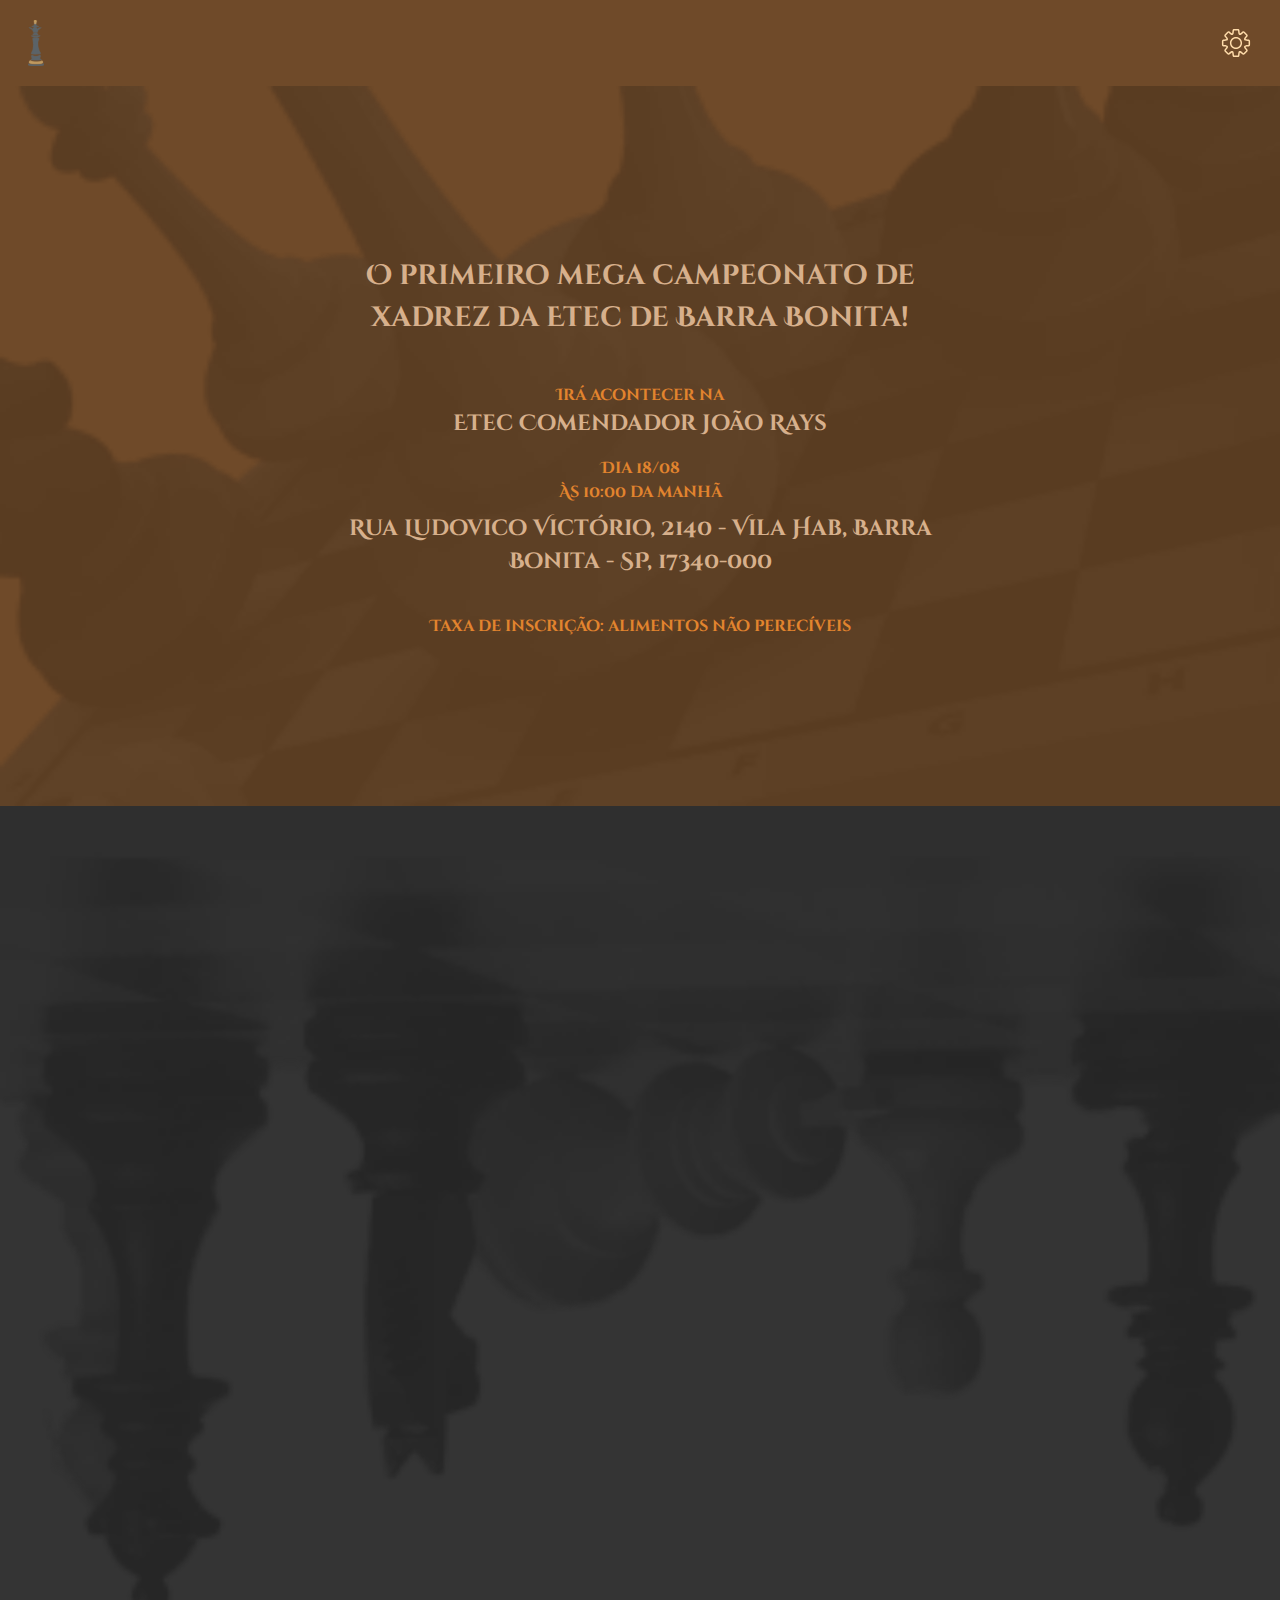
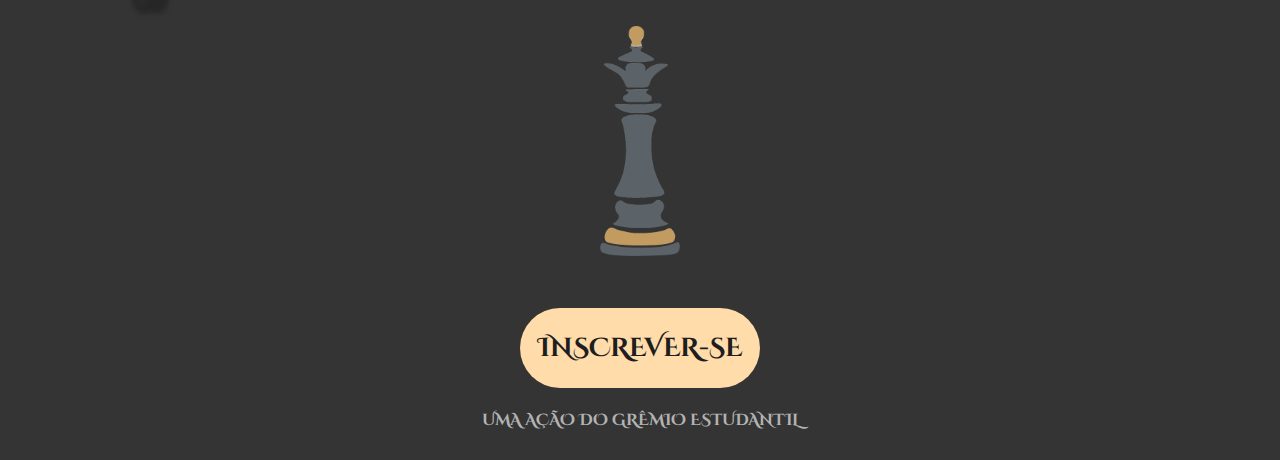
<file: index.html>
<!DOCTYPE html>
<html lang="pt-br">
  <head>
    <meta charset="UTF-8">
    <meta name="viewport" content="width=device-width, initial-scale=1.0">
    <meta name="description" content="Página inicial do campeonato de xadrez da Etec de Barra Bonita!">
    <link rel="shortcut icon" href="./src/assets/favicon.svg" type="xml+svg">
    <title>Xadrez Etec | Início</title>
    <link rel="stylesheet" href="./src/styles/global.css">
    <link rel="stylesheet" href="./src/styles/index.css">
    <link rel="stylesheet" href="./src/styles/menu.css">
  </head>
  <body>
    <header class="header">
      <img src="./src/assets/logo.svg" alt="Logo do Xadrez Etec representado pela peça Rainha">
      <button id="configBtn" aria-label="Abrir menu de configurações clicando no botão ou apertando a tecla Esc">
        <img src="./src/assets/config.svg" alt="Engrenagem que representa a opção de abrir as configurações">
      </button>
    </header>

    <aside id="configMenu" class="menu">
      <div class="menu__content">
        <ul class="menu__list">
          <li class="menu__item">
            <button id="increasesBtn">A+</button>
            <button id="decreasesBtn">A-</button>
          </li>
        </ul>
      </div>
    </aside>

    <main class="main">
      <section class="main__information">
        <h1 class="title first-title">O primeiro mega campeonato de xadrez da Etec de Barra Bonita!</h1>

        <h2 class="title second-title">Irá acontecer na</h2>
        <h3 class="title third-title">Etec Comendador João Rays</h3>

        <h3 class="title second-title">Dia 18/08</h3>
        <h3 class="title second-title">Às 10:00 da manhã</h3>
        
        <address class="address">
          Rua Ludovico Victório, 2140 - Vila Hab, Barra Bonita - SP, 17340-000
        </address>

        <h2 class="title second-title">Taxa de inscrição: alimentos não perecíveis</h2>
      </section>
    </main>

    <div class="section__images">
      <div class="images__header">
        <span class="letters">f</span>
        <span class="letters">g</span>
        <span class="letters">h</span>
      </div>
      <img class="images__squares" src="./src/assets/squares-index.svg" alt="">
    </div>
    
    <footer class="footer">
      <img class="footer__image" src="./src/assets/parts.png" alt="">

      <div class="footer__logo">
        <img src="./src/assets/logo.svg" alt="Logo do Xadrez Etec representado pela peça Rainha">
      </div>

      <div class="footer__content">
        <a href="./form.html" hreflang="pt-br" rel="next">Inscrever-se</a>
        <p>Uma ação do grêmio estudantil</p>
      </div>
    </footer>

    <script src="./src/scripts/main.js"></script>
  </body>
</html>
</file>
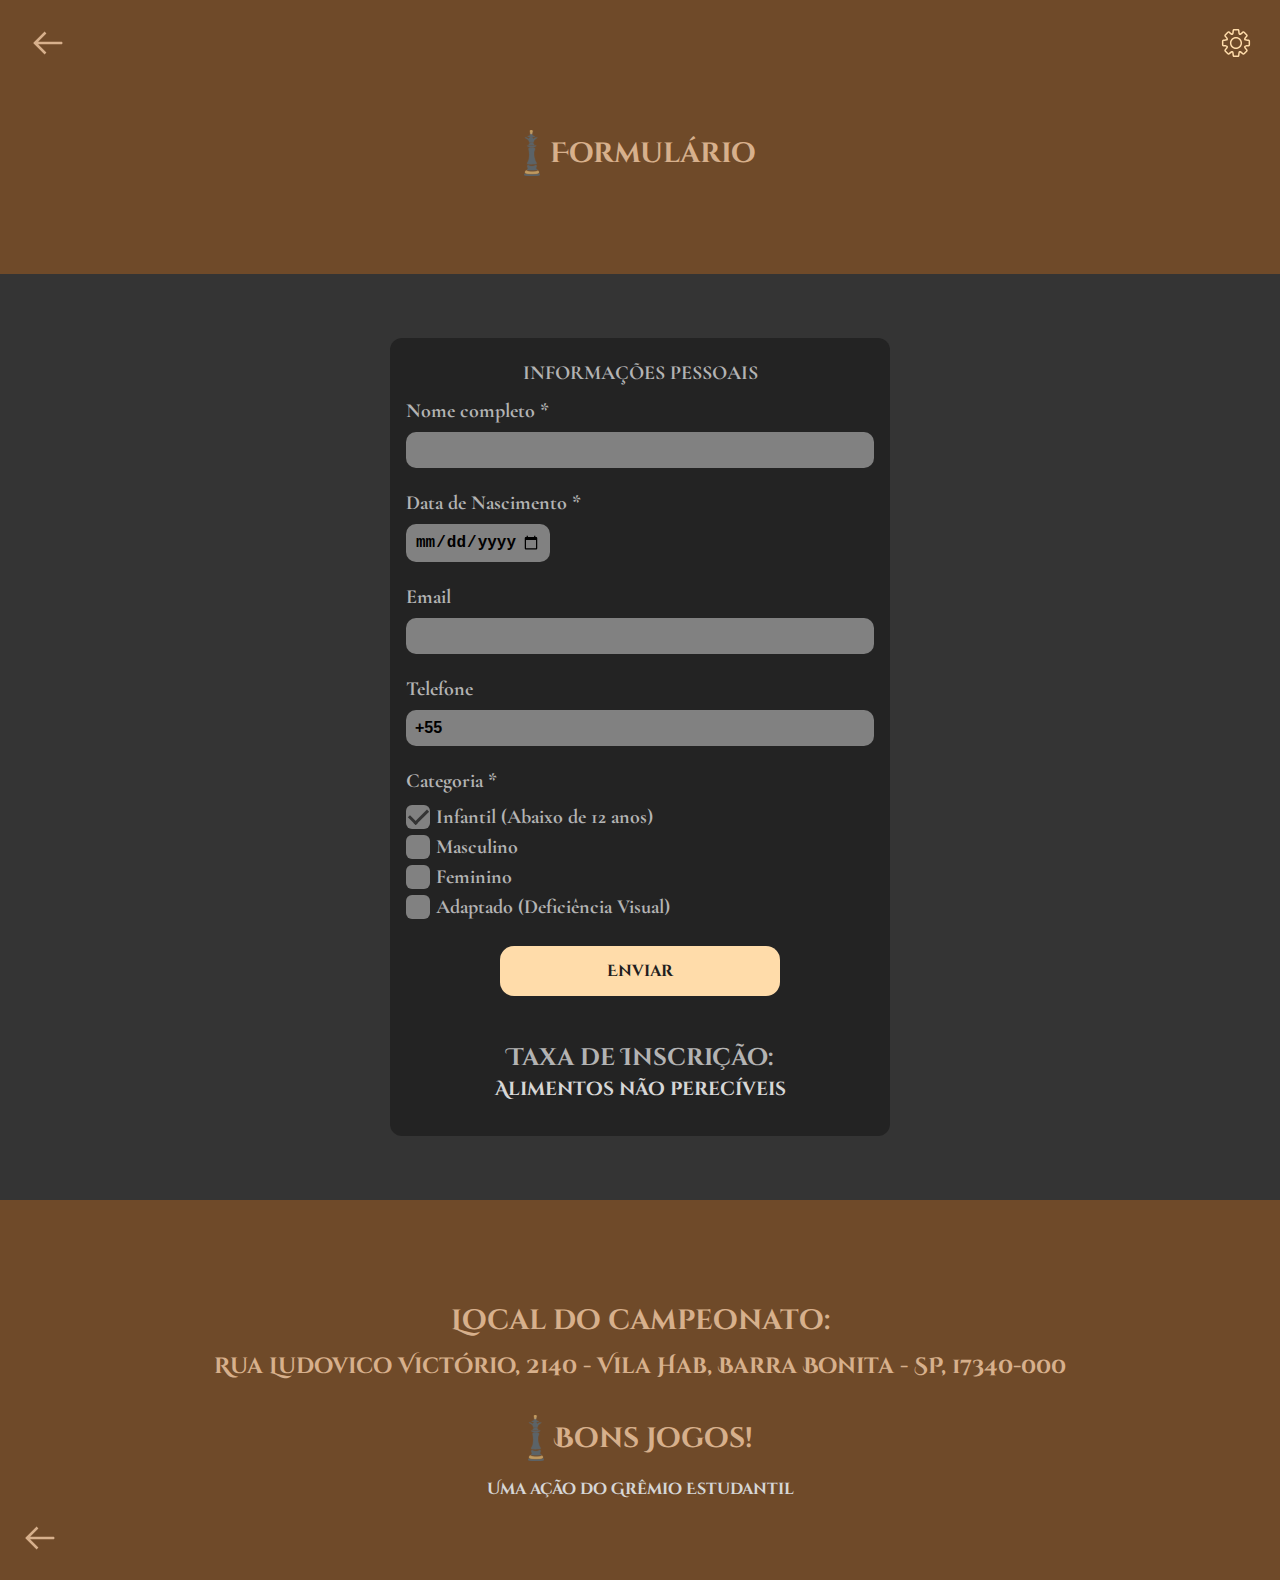
<file: form.html>
<!DOCTYPE html>
<html lang="pt-br">
  <head>
    <meta charset="UTF-8">
    <meta name="viewport" content="width=device-width, initial-scale=1.0">
    <meta name="description" content="Formulário de inscrição do campeonato de xadrez da Etec de Barra Bonita!">
    <link rel="shortcut icon" href="./src/assets/favicon.svg" type="xml+svg">
    <title>Xadrez Etec | Formulário de Inscrição</title>
    <link rel="stylesheet" href="./src/styles/global.css">
    <link rel="stylesheet" href="./src/styles/form.css">
    <link rel="stylesheet" href="./src/styles/menu.css">
  </head>
  <body>
    <header class="header">
      <a href="./index.html" hreflang="pt-br" rel="prev" aria-label="Voltar para página inicial">
        <img src="./src/assets/back.svg" alt="Seta para a esquerda indicando a ação de voltar para página inicial">
      </a>

      <button id="configBtn" aria-label="Abrir menu de configurações clicando no botão ou apertando a tecla Esc">
        <img src="./src/assets/config.svg" alt="Menu de configurações">
      </button>
    </header>

    <aside id="configMenu" class="menu">
      <div class="menu__content">
        <ul class="menu__list">
          <li class="menu__item">
            <button id="increasesBtn">A+</button>
            <button id="decreasesBtn">A-</button>
          </li>
        </ul>
      </div>
    </aside>

    <main class="main">
      <div class="main__header">
        <img src="./src/assets/logo.svg" alt="Logo do Xadrez Etec representado pela peça Rainha">
        <h1 class="title first-title">Formulário</h1>
      </div>

      <div class="section__images">
        <div class="images__header">
          <span class="letters">f</span>
          <span class="letters">g</span>
          <span class="letters">h</span>
          <span class="letters">i</span>
          <span class="letters">j</span>
        </div>
        <img class="images__squares" src="./src/assets/squares-form.svg" alt="">
      </div>

      <div class="main__form">
        <form id="form" class="form">
          <fieldset class="form__private">
            <legend>Informações Pessoais</legend>

            <div>
              <label for="name">Nome completo *</label>
              <input type="text" name="name" id="name" minlength="5" maxlength="80" required>
            </div>

            <div>
              <label for="date">Data de Nascimento *</label>
              <input type="date" name="date" id="date" required>
            </div>

            <div>
              <label for="email">Email</label>
              <input type="email" name="email" id="email">
            </div>

            <div>
              <label for="tel">Telefone</label>
              <input type="tel" name="tel" id="tel" value="+55">
            </div>

            <ul class="categories">
              <li class="categories__title">Categoria *</li>

              <li>
                <input type="radio" name="category" id="kid" checked>
                <label for="kid">Infantil (Abaixo de 12 anos)</label>
              </li>

              <li>
                <input type="radio" name="category" id="male">
                <label for="male">Masculino</label>
              </li>

              <li>
                <input type="radio" name="category" id="female">
                <label for="female">Feminino</label>
              </li>

              <li>
                <input type="radio" name="category" id="adapted">
                <label for="adapted">Adaptado (Deficiência Visual)</label>
              </li>
            </ul>
          </fieldset>

          <fieldset class="form__responsible">
            <legend>Informações do responsável</legend>

            <div>
              <label for="responsibleName">Nome completo *</label>
              <input type="text" name="responsibleName" id="responsibleName" minlength="5" maxlength="80" required>
            </div>

            <div>
              <label for="responsibleEmail">Email *</label>
              <input type="email" name="responsibleEmail" id="responsibleEmail" required>
            </div>

            <div>
              <label for="responsibleTel">Telefone *</label>
              <input type="tel" name="responsibleTel" id="responsibleTel" value="+55" required>
            </div>
          </fieldset>
      
          <button class="form__submit" type="submit">Enviar</button>
        </form>

        <section>
          <h2 class="title">Taxa de Inscrição:</h2>
          <h3 class="title">Alimentos não perecíveis</h3>
        </section>
      </div>

      <div class="section__images">
        <div class="images__header">
          <span class="letters">f</span>
          <span class="letters">g</span>
          <span class="letters">h</span>
          <span class="letters">i</span>
          <span class="letters">j</span>
        </div>
        <img class="images__squares" src="./src/assets/squares-form.svg" alt="">
      </div>
    </main>

    <footer class="footer">
      <h2 class="title first-title">Local do campeonato:</h2>
      <address class="address">
        Rua Ludovico Victório, 2140 - Vila Hab, Barra Bonita - SP, 17340-000
      </address>

      <div class="footer__message">
        <img src="./src/assets/logo.svg" alt="Logo do Xadrez Etec representado pela peça Rainha">
        <span class="">Bons Jogos!</span>
      </div>

      <p class="footer__paragraph">Uma ação do Grêmio Estudantil</p>

      <a href="./index.html" hreflang="pt-br" rel="prev" aria-label="Voltar para página inicial">
        <img src="./src/assets/back.svg" alt="Seta para a esquerda indicando a ação de voltar para página inicial">
      </a>
    </footer>
    
    <script src="./src/scripts/main.js"></script>
    <script src="./src/scripts/form.js"></script>
  </body>
</html>
</file>
<file: src/styles/global.css>
@import url('https://fonts.googleapis.com/css2?family=Cinzel+Decorative:wght@400;700;900&display=swap');
@import url('https://fonts.googleapis.com/css2?family=Cormorant+Garamond:ital,wght@0,300;0,400;0,500;0,600;0,700;1,300;1,400;1,500;1,600;1,700&display=swap');

*{
  margin: 0;
  padding: 0;
  box-sizing: border-box;

  font-synthesis: none;
  text-rendering: optimizeLegibility;
  -webkit-font-smoothing: antialiased;
  -moz-osx-font-smoothing: grayscale;
  -webkit-text-size-adjust: 100%;
}

:root{
  --primary-bg-color: #6F4A29;
  --secondary-bg-color: #343434;
  --tertiary-bg-color: #232323;
  --quaternary-bg-color: #818181;

  --primary-title-color: #D7B08C;
  --secondary-title-color: #E2842E;
  --tertiary-title-color: #5B6368;
  --quaternary-title-color: #FFFFFF;

  --primary-text-color: #b3b3b3;
  --secondary-text-color: #D6D6D6;
  --tertiary-text-color: #232323;

  --input-text-color: #000;

  --button-bg-color: #FFDCAA;
  --button-text-color: #1F1E1E;

  --letters-color: #D7B08C80;

  --font: "Cinzel Decorative", serif;
  --form-font: "Cormorant Garamond", serif;
}

html, body{
  width: 100%;
  height: auto;
  min-height: 100vh;

  background: var(--primary-bg-color);

  line-height: 1.5;
  font-size: 1rem;
  font-family: var(--font);
}

button{
  background: none;
  border: 0;
  cursor: pointer;
}

img{
  vertical-align: top;
}

ul{
  list-style: none;
}

hr{
  border-color: var(--quaternary-bg-color);
}

a{
  text-decoration: none;
}

.header{
  background-color: var(--primary-bg-color);

  position: fixed;
  top: 0;
  left: 0;
  z-index: 100;

  width: 100%;
  min-height: 5.375rem;

  padding: 1rem 1.75rem;

  display: flex;
  align-items: center;
  justify-content: space-between;

  & > button{
    transition: all .3s ease-in-out;

    &:hover{
      scale: 1.2;
    }
  }
}

.configBtnOpen{
  scale: 1.2;
  transform: rotate(-90deg);
}

.title{
  font-weight: 700;
  text-align: center;
}

.first-title{
  color: var(--primary-title-color);

  font-size: 1.75rem;
}

.second-title{
  color: var(--secondary-title-color);
  
  font-size: 1rem;
}

.third-title{
  color: var(--primary-title-color);

  font-size: 1.375rem;
}

.fourth-title{
  color: var(--tertiary-title-color);

  font-size: 1rem;
}

.address{
  color: var(--primary-title-color);

  font-size: 1.375rem;
  font-weight: 700;
  text-align: center;

  margin-top: .5rem;
}

.letters{
  color: var(--letters-color);

  font-size: 1rem;
  font-weight: 700;
}

.section__images{
  width: 100%;

  & > .images__header{
    display: flex;
    justify-content: space-around;

    margin-bottom: .875rem;

    & > span{
      text-transform: uppercase;
    }
  }

  & > .images__squares{
    width: 100%;
  }
}

@media screen and (min-width: 768px) {
  .header{
    background-color: transparent;
  }
  
  .section__images{
    display: none;
  }
}
</file>
<file: src/styles/index.css>
.main{
  background: url("../assets/bg-main.png") no-repeat center / cover;

  width: 100%;
  height: auto;
  min-height: 80vh;

  padding: 1.25rem;
  margin-bottom: 3.5rem;
  margin-top: 5.375rem;

  display: flex;
  justify-content: center;
}

.main__information{
  width: min(100%, 41.875rem);

  margin: 0 auto;

  & > h1.title{
    margin-bottom: 2.75rem;
  }

  & > h3.title:nth-child(3){
    margin-bottom: 1rem;
  }

  & > h2.title:last-child{
    margin-top: 2.25rem;
  }
}

.footer{
  background-color: var(--secondary-bg-color);
  padding-bottom: 1.75rem;

  width: 100%;

  position: relative;

  & > .footer__image{
    width: 100%;

    position: absolute;
    transform: translateY(-37%);
  }
}

.footer__logo{
  display: flex;
  align-items: center;
  justify-content: center;

  & > img{
    width: 5rem;
    
    margin-top: 37%;
  }
}

.footer__content{
  text-align: center;

  padding-inline: 1rem;
  margin-top: 3.25rem;

  & > a{
    background-color: var(--button-bg-color);
    border-radius: 6.25rem;
    color: var(--button-text-color);
    
    width: 15rem;
    height: 5rem;
    
    display: inline-flex;
    align-items: center;
    justify-content: center;

    text-transform: uppercase;
    font-weight: 700;
    font-size: 1.625rem;

    transition: all .3s ease-in-out;
    &:hover{
      filter: brightness(1.1);
      scale: 1.1;
    }
  }

  & > p{
    color: var(--primary-text-color);

    margin-top: 1.25rem;

    text-transform: uppercase;
    font-weight: 700;
  }
}

@media screen and (min-width: 768px) {
  .main{
    margin-bottom: 0;

    align-items: center;
  }

  .footer{  
    position: static;
  
    & > .footer__image{
      position: static;
      transform: translateY(0%);
    }
  }

  .footer__logo{
    & > img{      
      margin-top: 0;
    }
  }
}
</file>
<file: src/styles/menu.css>
.menu{
  position: fixed;
  top: .9375rem;
  right: .875rem;
  z-index: 10;
  
  display: none;

  min-width: 18.75rem;

  background-color: var(--tertiary-bg-color);
  border-radius: .625rem 0 .625rem .625rem;
  border: .1875rem solid var(--secondary-text-color);

  padding-block: 1.25rem;
  padding-inline: 1.75rem;
  margin: 5.5rem 1.75rem 1.75rem 1.75rem;
}

.menu::before{
  content: '';

  border: .625rem solid transparent;
  border-right-color: var(--secondary-text-color);
  border-bottom-color: var(--secondary-text-color);

  position: absolute;
  top: -1.25rem;
  right: -0.1875rem;
}

.openMenu{
  display: block;
}

.menu__item{
  display: flex;
  gap: 1.5rem;

  & > button{
    color: var(--secondary-text-color);

    font-family: var(--font);
    font-size: 1.5rem;
    font-weight: 700;
  
    &:hover{
      scale: 1.2;
    }
  }
}
</file>
<file: src/styles/form.css>
.main{
  width: 100%;

  padding: 2.75rem 0 0 0;
  margin-top: 5.375rem;
}

.main__header{
  display: flex;
  align-items: center;
  justify-content: center;
  gap: .625rem;

  margin-bottom: 6.125rem;

  & > h1.title{
    line-height: initial;
  }
}

.main__form{
  background-color: var(--secondary-bg-color);

  width: 100%;

  padding: 4rem 1.5rem;
}

.form{
  width: min(100%, 31.25rem);

  background-color: var(--tertiary-bg-color);
  border-radius: .75rem .75rem 0 0;
  color: var(--primary-text-color);

  margin-inline: auto;
  padding-inline: 1rem;
  padding-block: 1.25rem;

  display: flex;
  flex-direction: column;
  gap: 1.5rem;

  font-family: var(--form-font);
  font-weight: 700;
  font-size: 1.25rem;
}

fieldset{
  border: none;

  & > legend{
    text-align: center;
    text-transform: uppercase;

    margin-bottom: .5rem;
  }

  & > div{
    display: flex;
    flex-direction: column;
    gap: .375rem;

    margin-bottom: 1.25rem;

    & > input{
      background-color: var(--quaternary-bg-color);
      border-radius: .625rem;
      border: .0938rem solid transparent;
      color: var(--input-text-color);

      padding-inline: .5rem;
      padding-block: .5rem;

      font-size: 1rem;
      font-weight: 700;

      &:focus{
        outline: none;
        border: .0938rem solid var(--secondary-text-color);
      }
    }

    & > input[type="date"]{
      width: 9rem;
    }
  }
  & > div:last-child{
    margin-bottom: 0;
  }
}

.categories{
  & > .categories__title{
    margin-bottom: .375rem;
  }

  & > li{
    display: flex;
    align-items: center;
    gap: .375rem;
  }

  & > li > input{
    all: unset;

    background-color: var(--quaternary-bg-color);
    border-radius: .375rem;

    display: flex;
    align-items: center;
    justify-content: center;
    flex-shrink: 0;

    width: 1.5rem;
    height: 1.5rem;

    position: relative;

    &:checked::before{
      content: "";

      position: absolute;
      top: 0;
      rotate: 45deg;

      width: .5rem;
      height: 1rem;

      border-right: .1875rem solid var(--secondary-bg-color);
      border-bottom: .1875rem solid var(--secondary-bg-color);
    }
  }
}

.form__responsible{
  display: none;
}

.form__submit{
  width: 60%;

  margin-inline: auto;
  padding-block: .875rem;

  background-color: var(--button-bg-color);
  border-radius: .875rem;
  color: var(--button-text-color);

  font-family: var(--font);
  font-size: 1rem;
  font-weight: 700;

  transition: all .3s ease-in-out;
  &:hover{
    filter: brightness(1.1);
    scale: 1.1;
  }
}

.main__form > section{
  width: min(100%, 31.25rem);

  margin-inline: auto;

  background-color: var(--tertiary-bg-color);
  border-radius: 0 0 .75rem .75rem;
  color: var(--primary-text-color);

  padding: 1.5rem 1rem 2rem 1rem;

  & > h3{
    color: var(--secondary-text-color);
  }
}

.main > .section__images:nth-child(4){
  rotate: 180deg;
}

.footer{
  margin-top: 5rem;

  padding: 1.25rem;
}

.footer__message{
  display: flex;
  align-items: center;
  justify-content: center;
  gap: .625rem;

  margin-top: 2rem;

  & > span{
    color: var(--primary-title-color);

    line-height: initial;
    font-size: 1.75rem;
    font-weight: 700;
  }
}

.footer__paragraph{
  color: var(--secondary-text-color);
  
  text-align: center;
  font-weight: 700;

  margin-block: 1rem;
}
</file>
